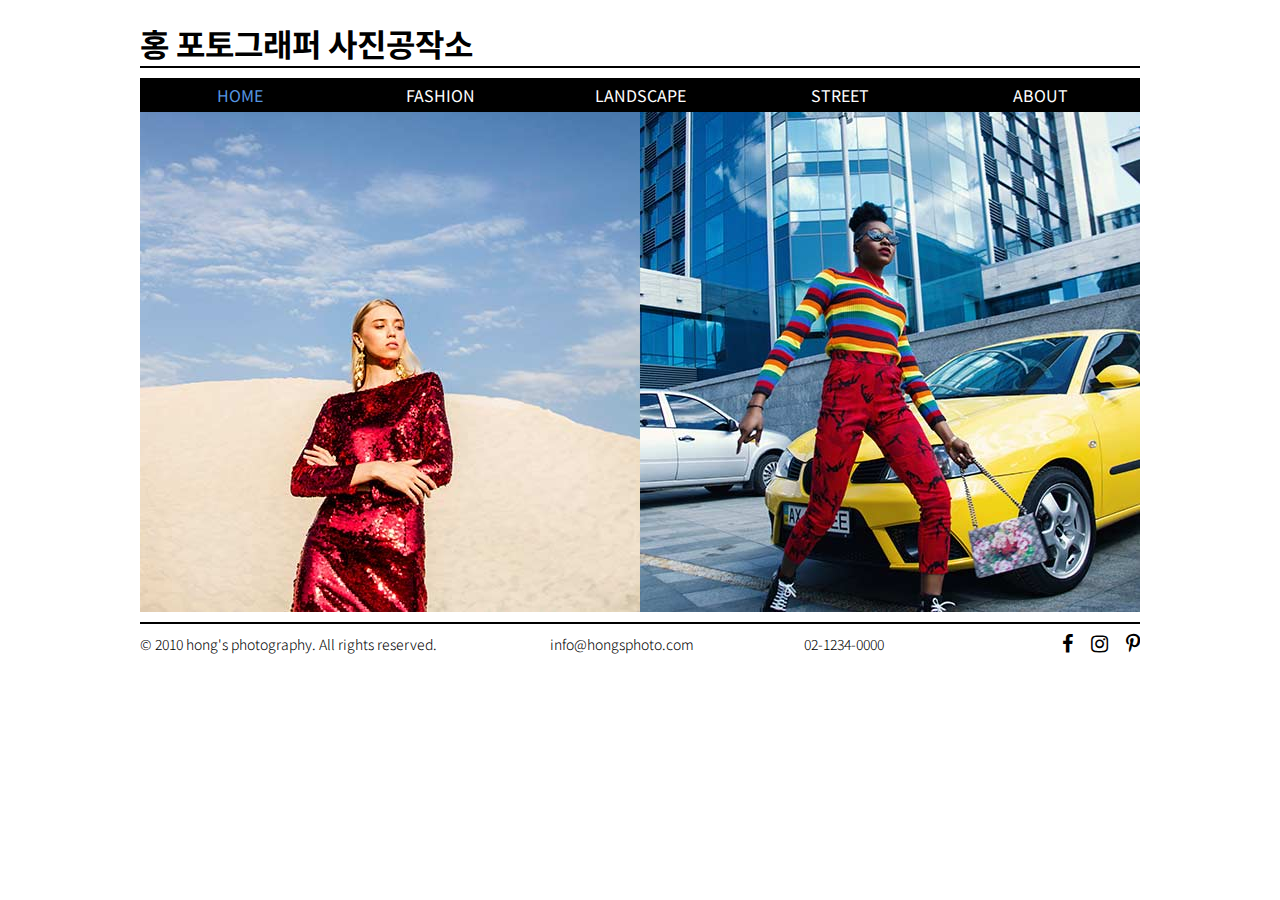
<file: index.html>
<!DOCTYPE html>
<html lang="en">

<head>
  <meta charset="UTF-8">
  <meta name="viewport" content="width=device-width, initial-scale=1.0">
  <title>홍 포토그래퍼 사진공작소</title>
  <!-- fontawesome(아이콘 폰트) -->
  <link rel="stylesheet" href="https://stackpath.bootstrapcdn.com/font-awesome/4.7.0/css/font-awesome.min.css">
  <link href="https://fonts.googleapis.com/css2?family=Noto+Sans+KR:wght@300;400;700&display=swap" rel="stylesheet">
  <link rel="stylesheet" href="./css/style.css">
  <script src="https://ajax.googleapis.com/ajax/libs/jquery/3.5.1/jquery.min.js"></script>
  <!-- 사용자 자바스크립트 -->
  <script src="./js/main.js"></script>
</head>
<body>
  <header id="main_header">
    <h1>홍 포토그래퍼 사진공작소</h1>
  </header>
  <nav id="gnb">
    <ul>
      <li><a href="./" class="active">home</a></li>
      <li><a href="fashion.html">fashion</a></li>
      <li><a href="#">landscape</a></li>
      <li><a href="#">street</a></li>
      <li><a href="#">about</a>
        <ul class="depth2">
          <li><a href="#">contact</a></li>
        </ul>
      </li>
    </ul>
  </nav>
  <section id="content">
    <div class="left slider">
      <img src="./images/bg03.jpg" alt="3">
      <img src="./images/bg04.jpg" alt="4">
    </div>
    <div class="right slider">
      <img src="./images/bg03.jpg" alt="4">
      <img src="./images/bg04.jpg" alt="3">
    </div>
  </section>

  <footer id="main_footer">
    <p class="copy">&copy; 2010 hong's photography. All rights reserved.</p>
    <address>info@hongsphoto.com</address>
    <p class="phone">02-1234-0000</p>
    <div class="sns">
      <a href="#"><i class="fa fa-facebook" aria-hidden="true"></i></a>
      <a href="#"><i class="fa fa-instagram" aria-hidden="true"></i></a>
      <a href="#"><i class="fa fa-pinterest-p" aria-hidden="true"></i></a>
    </div>
  </footer>
</body>

</html>
</file>
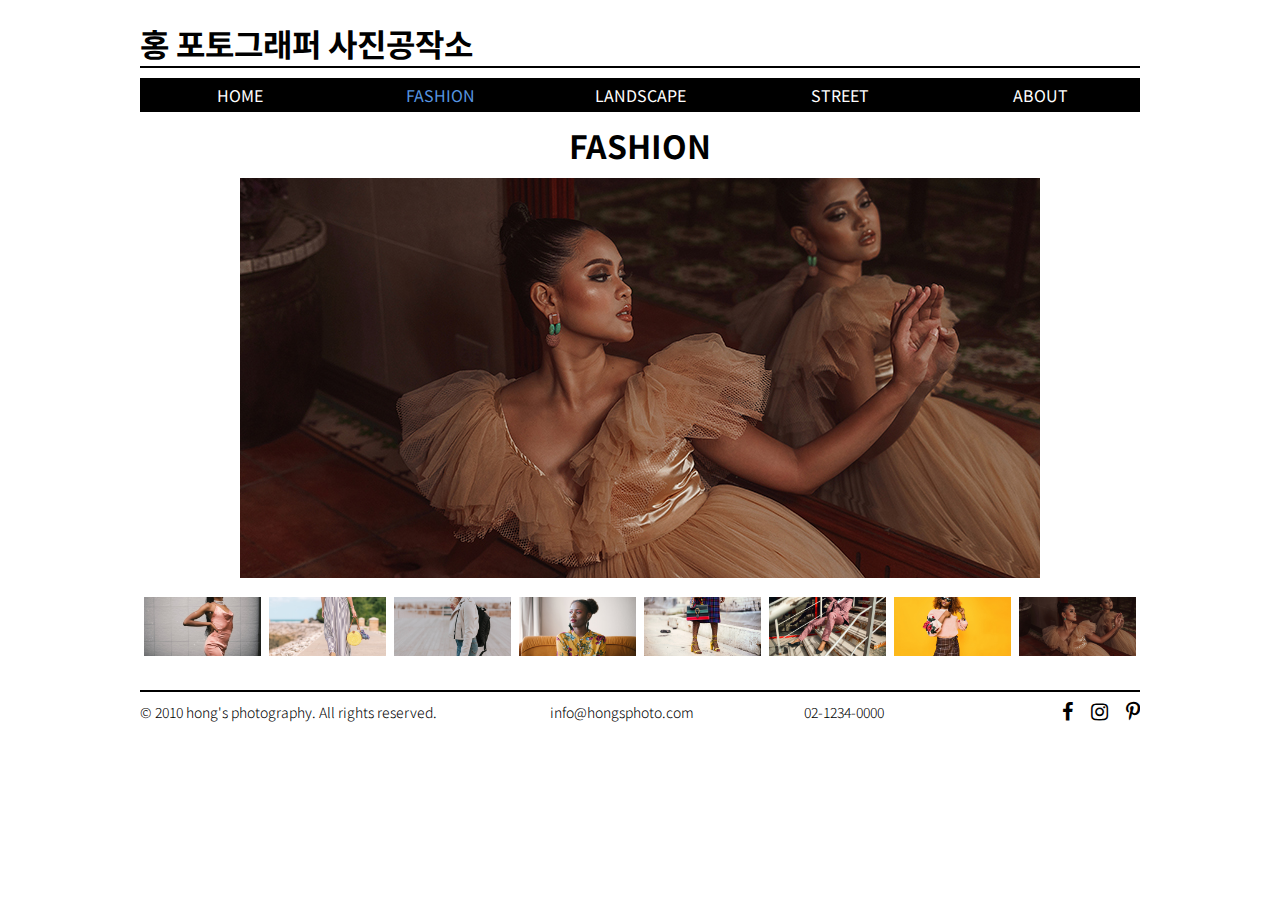
<file: fashion.html>
<!DOCTYPE html>
<html lang="en">

<head>
  <meta charset="UTF-8">
  <meta name="viewport" content="width=device-width, initial-scale=1.0">
  <title>패션 | 홍 포토그래퍼 사진공작소</title>
  <!-- fontawesome(아이콘 폰트) -->
  <link rel="stylesheet" href="https://stackpath.bootstrapcdn.com/font-awesome/4.7.0/css/font-awesome.min.css">
  <link href="https://fonts.googleapis.com/css2?family=Noto+Sans+KR:wght@300;400;700&display=swap" rel="stylesheet">
  <link rel="stylesheet" href="./css/style.css">
  <link rel="stylesheet" href="css/fashion.css">
  <script src="https://ajax.googleapis.com/ajax/libs/jquery/3.5.1/jquery.min.js"></script>
  <!-- 사용자 자바스크립트 -->
  <script src="./js/main.js"></script>
</head>
<body>
  <header id="main_header">
    <h1>홍 포토그래퍼 사진공작소</h1>
  </header>
  <nav id="gnb">
    <ul>
      <li><a href="./">home</a></li>
      <li><a href="fashion.html" class="active">fashion</a></li>
      <li><a href="#">landscape</a></li>
      <li><a href="#">street</a></li>
      <li><a href="#">about</a>
        <ul class="depth2">
          <li><a href="#">contact</a></li>
        </ul>
      </li>
    </ul>
  </nav>
  <section id="content">
    <header>
      <h1>fashion</h1>
    </header>
    <figure>
      <!-- 여기에 대표 이미지 -->
      <img src="images/fashion8.jpg" alt="1">
    </figure>
    <ul class="img_list">
      <li><a href="#"><img src="images/fashion1.jpg" alt="1"></a></li>
      <li><a href="#"><img src="images/fashion2.jpg" alt="2"></a></li>
      <li><a href="#"><img src="images/fashion3.jpg" alt="3"></a></li>
      <li><a href="#"><img src="images/fashion4.jpg" alt="4"></a></li>
      <li><a href="#"><img src="images/fashion5.jpg" alt="5"></a></li>
      <li><a href="#"><img src="images/fashion6.jpg" alt="6"></a></li>
      <li><a href="#"><img src="images/fashion7.jpg" alt="7"></a></li>
      <li><a href="#"><img src="images/fashion8.jpg" alt="8"></a></li>

    </ul>
  </section>

  <footer id="main_footer">
    <p class="copy">&copy; 2010 hong's photography. All rights reserved.</p>
    <address>info@hongsphoto.com</address>
    <p class="phone">02-1234-0000</p>
    <div class="sns">
      <a href="#"><i class="fa fa-facebook" aria-hidden="true"></i></a>
      <a href="#"><i class="fa fa-instagram" aria-hidden="true"></i></a>
      <a href="#"><i class="fa fa-pinterest-p" aria-hidden="true"></i></a>
    </div>
  </footer>
</body>

</html>
</file>
<file: css/style.css>
/* style.css */
*{ 
  margin: 0; padding: 0;
  box-sizing: border-box;
}
a { text-decoration: none;}
li { list-style-type: none;}
body {
  /* 기본 서체 */
  font-family: 'Noto Sans KR', sans-serif;
}
/*  
  규격: 1000px
  메뉴: 홈 |  패션  | 풍경  |  거리  |  소개
*/
/* 헤더 영역 */
#main_header {
  width: 1000px;
  margin: 0 auto;
  /* background: #ccc; */
  border-bottom: 2px solid #000;
  margin-top: 20px;
}

/* gnb(메인메뉴) */
#gnb {
  /* nav 부모에 고정 높이값 추가 */
  position: relative;
  width: 1000px; 
  height: 34px; /* 높이값 */
  margin: 0 auto;
  background: #000;
  margin-top: 10px;
}

#gnb > ul {
  /* nav 안에서 absolute로 배치하여 아래 콘텐츠 영역이 밀리지 않도록 레이어링 */
  position: absolute;
  width: 100%; 
  height: 34px;
}
#gnb > ul > li {
  width: 20%;
  /* outline: 1px solid red; */
  float: left;
  text-align: center;
}
#gnb > ul a { 
  color: #fff;
  display: block;
  padding-top: 5px;
  padding-bottom: 5px;
  transition-duration: 0.5s;
  font-weight: 400;
  text-transform: uppercase;
  font-size: 16px;
}
#gnb > ul a:hover {
  color: #5695e1;
}
#gnb > ul .active { color: #5695e1;}

/* 2단계 메뉴 hover 액션 */
#gnb > ul .depth2 {
  display: none;
}
#gnb > ul > li:hover .depth2 {
  display: block;
}

#gnb > ul > li .depth2 > li{
  background: #000;
  margin-top: 5px;
}


/* 메인 비주얼(콘텐츠) */
#content {
  width: 1000px; 
  height: 500px;
  margin: 0 auto;
  /* background: #ccc; */
  overflow: hidden;
}
#content .left {
  width: 500px;
  float: left;
}
#content .right{
  width: 500px;
  float: right;
}

#content img { display: block;}

#main_footer {
  width: 1000px;
  /* background: #ccc; */
  margin: 0 auto;
  overflow: hidden;
  padding-top: 10px;
  padding-bottom: 10px;
  font-size: 14px;
  font-weight: 300;
  border-top: 2px solid #000;
  margin-top: 10px;
}
#main_footer .copy,
#main_footer address,
#main_footer .phone,
#main_footer .sns {
  float: left;
}

#main_footer .copy {
  width: 380px;
  margin-right: 30px;
  /* outline: 1px solid red; */
}
#main_footer address {
  /* outline: 1px solid red; */
  margin-right: 110px;
  font-style: normal;
}
#main_footer .sns { float: right;}
#main_footer .sns .fa {
  font-size: 20px;
  margin-left: 15px;
  color: #000;
}
</file>
<file: css/fashion.css>
#content { 
  height: auto;
}

#content .img_list img {
  width: 100%;
  border: 4px solid white;
  transition-duration: 0.5s;
}

#content .img_list {
  overflow: hidden;
  margin-bottom: 20px;
}

#content .img_list li {
  float: left;
  width: 12.5%;
}


/* 썸네일img hover */
#content .img_list li:hover img {
  opacity: 0.7;
}


#content > header {
  text-align: center;
  padding-top: 10px;
  padding-bottom: 10px;
}

#content > header > h1 {
  /* 대문자로 변경 */
  text-transform: uppercase;
}

figure {
  text-align: center;
  /* border: 2px solid red; */
  margin-bottom: 10px;
}

figure > img {
  display: inline-block!important;
}
</file>
